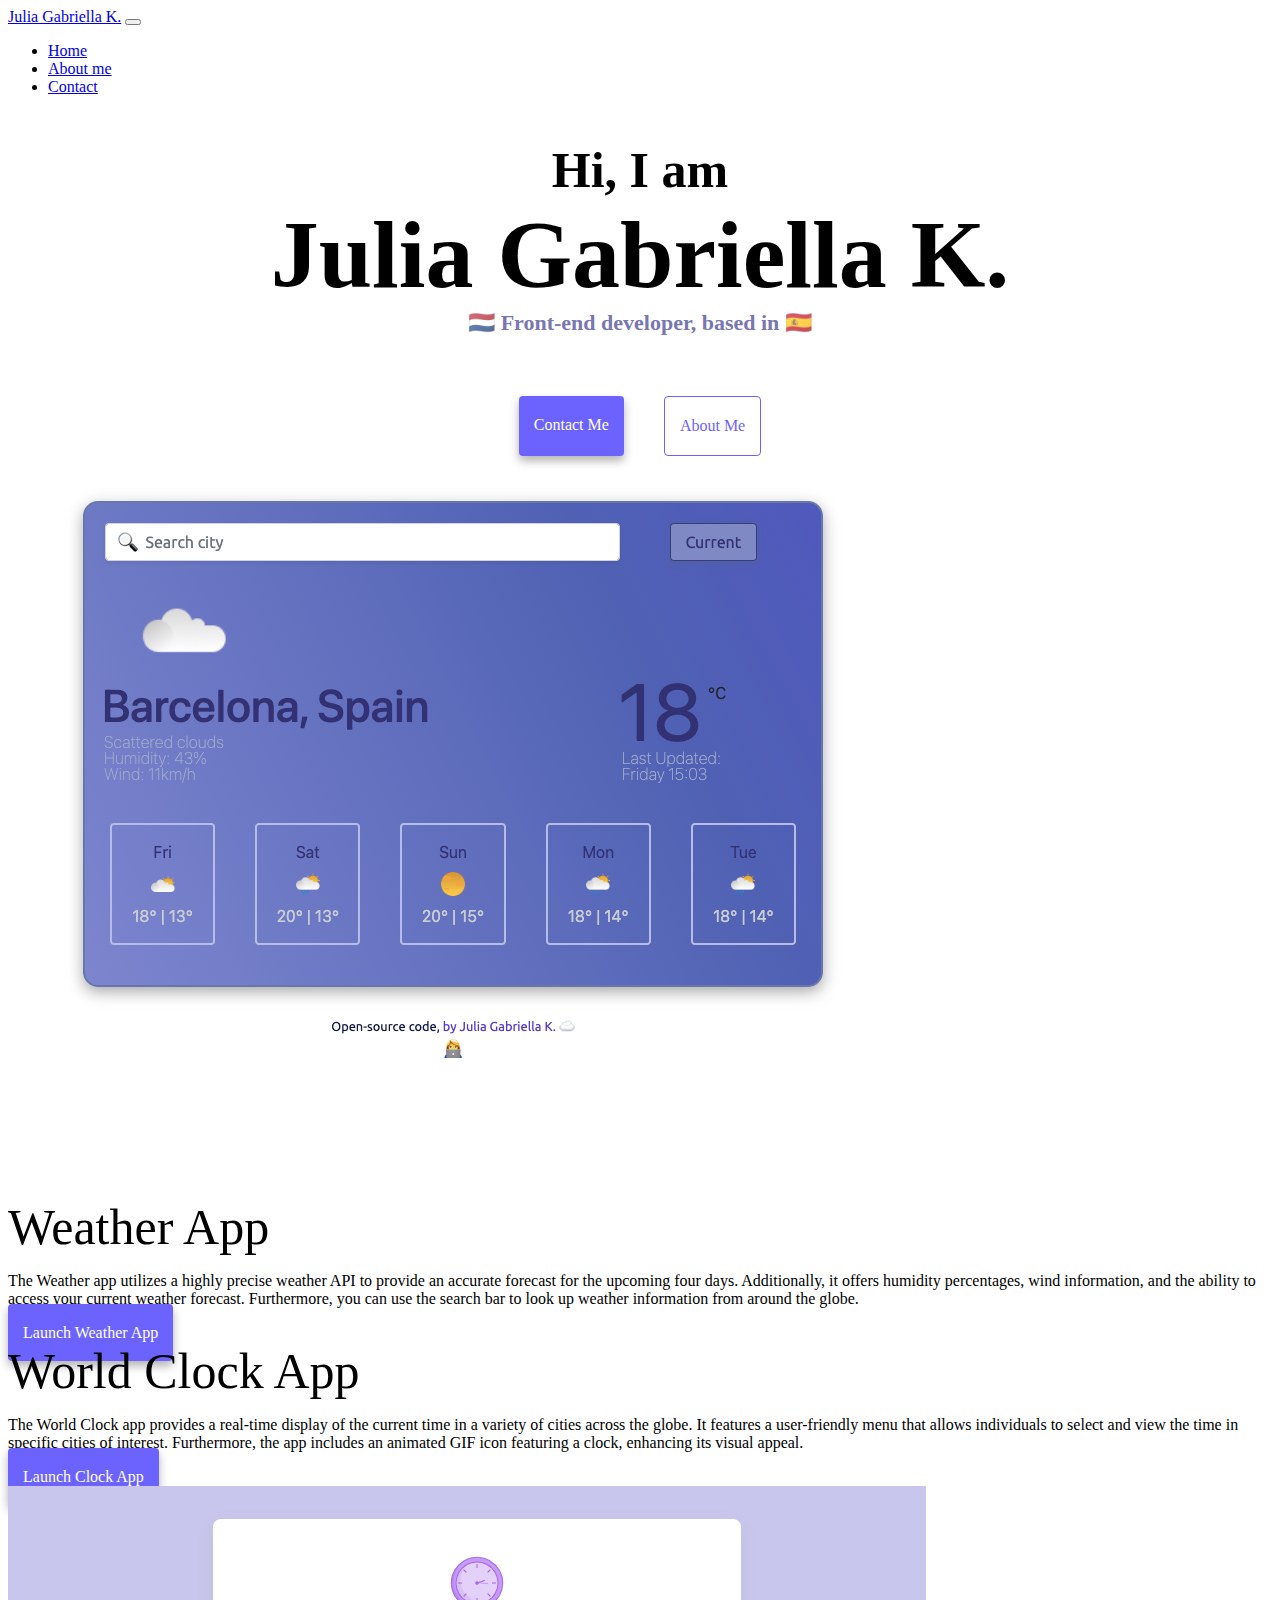
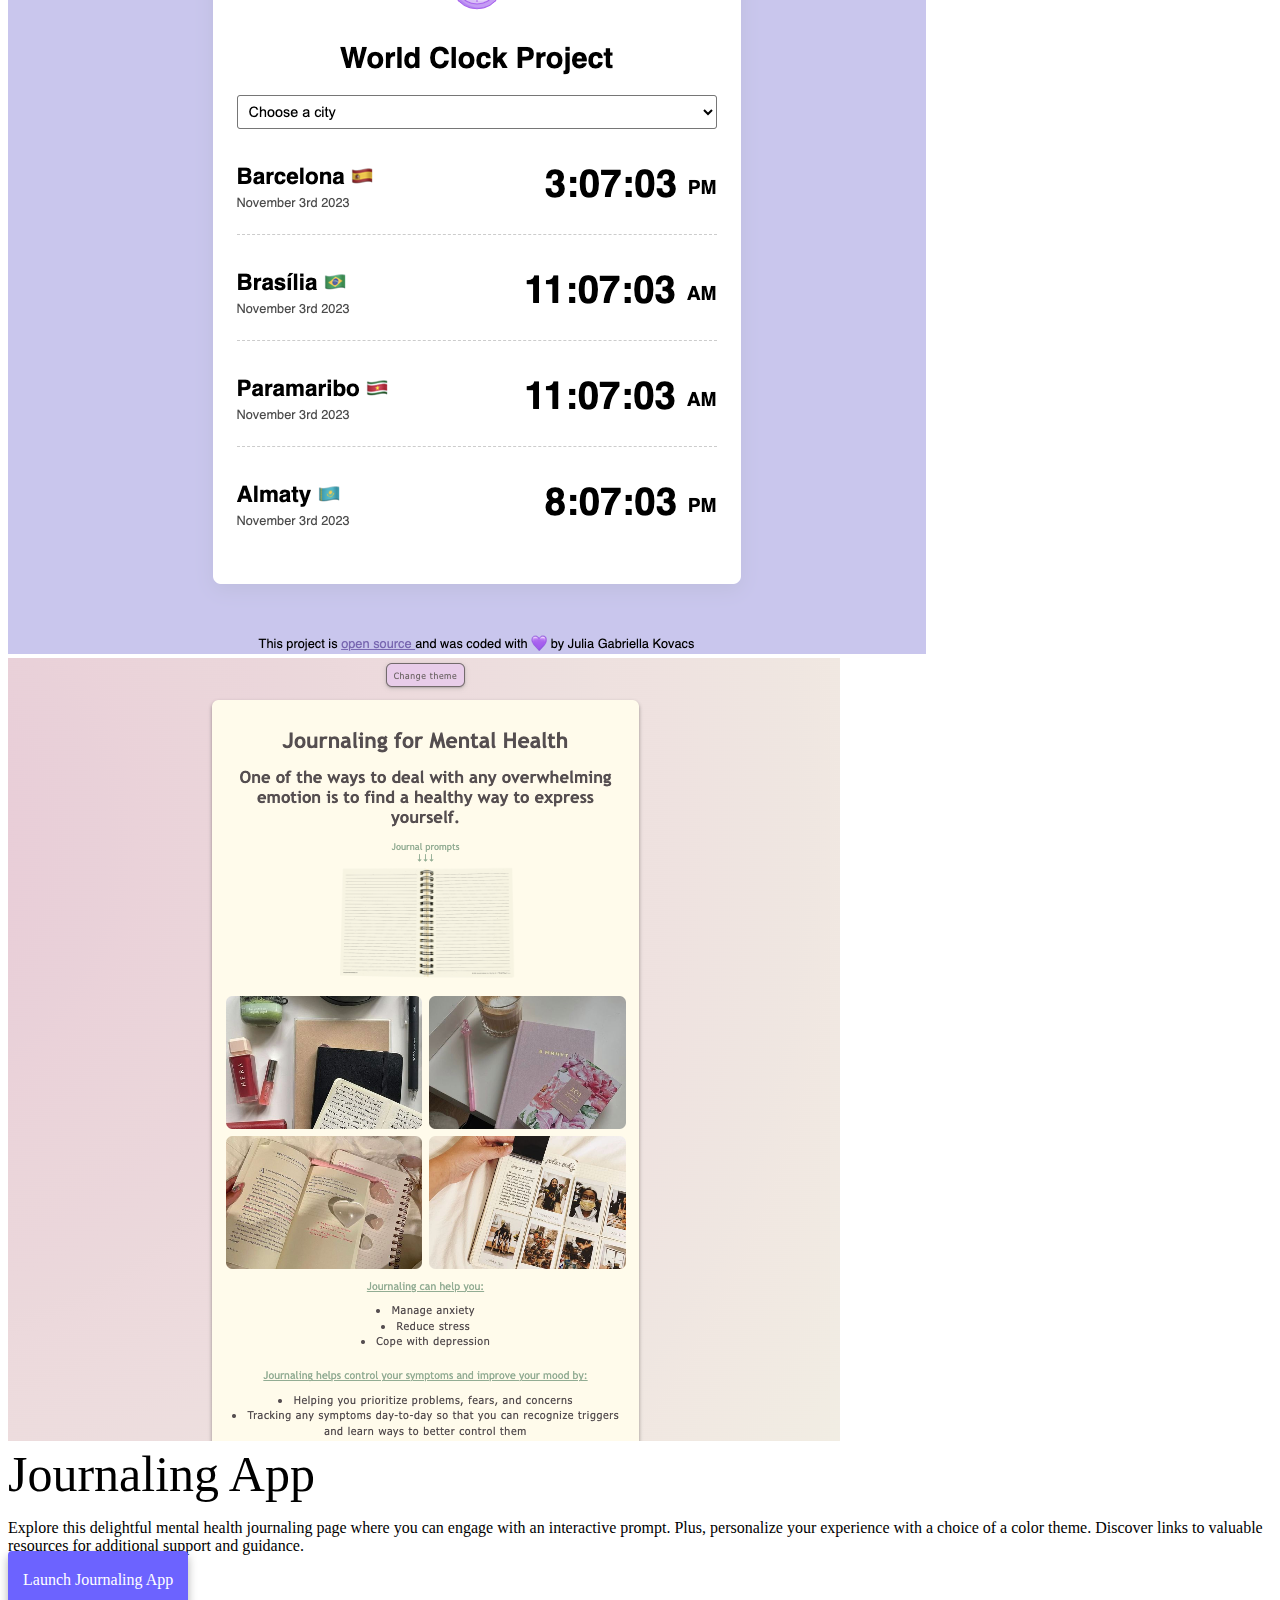
<file: index.html>
<!DOCTYPE html>
<html lang="en">
  <head>
    <meta charset="UTF-8" />
    <meta http-equiv="X-UA-Compatible" content="IE=edge" />
    <meta name="viewport" content="width=device-width, initial-scale=1.0" />
    <title>Front-End Developer - Julia Gabriella K.</title>
    <meta
      name="description"
      content="Introduction page and projects of a young future Front-end developer named Julia Gabriella K."
    />
    <link
      href="https://cdn.jsdelivr.net/npm/bootstrap@5.3.2/dist/css/bootstrap.min.css"
      rel="stylesheet"
      integrity="sha384-T3c6CoIi6uLrA9TneNEoa7RxnatzjcDSCmG1MXxSR1GAsXEV/Dwwykc2MPK8M2HN"
      crossorigin="anonymous"
    />
    <script
      src="https://cdn.jsdelivr.net/npm/bootstrap@5.3.2/dist/js/bootstrap.bundle.min.js"
      integrity="sha384-C6RzsynM9kWDrMNeT87bh95OGNyZPhcTNXj1NW7RuBCsyN/o0jlpcV8Qyq46cDfL"
      crossorigin="anonymous"
    ></script>
    <link rel="stylesheet" href="styles/style.css" />
  </head>
  <body>
    <nav class="navbar navbar-expand-lg bg-body-tertiary">
      <div class="container-fluid ps-5">
        <a class="navbar-brand" href="index.html">Julia Gabriella K.</a>
        <button
          class="navbar-toggler"
          type="button"
          data-bs-toggle="collapse"
          data-bs-target="#navbarNav"
          aria-controls="navbarNav"
          aria-expanded="false"
          aria-label="Toggle navigation"
        >
          <span class="navbar-toggler-icon"></span>
        </button>
        <div class="collapse navbar-collapse" id="navbarNav">
          <ul class="navbar-nav">
            <li class="nav-item">
              <a
                class="nav-link"
                aria-current="page"
                href="index.html"
                title="Home"
                >Home</a
              >
            </li>
            <li class="nav-item">
              <a class="nav-link" href="about.html" title="About me"
                >About me</a
              >
            </li>
            <li class="nav-item">
              <a class="nav-link" href="about.html#contact" title="Contact"
                >Contact</a
              >
            </li>
          </ul>
        </div>
      </div>
    </nav>

    <h2>Hi, I am</h2>
    <h1>Julia Gabriella K.</h1>
    <h3>🇳🇱 Front-end developer, based in 🇪🇸</h3>
    <div class="navigation-links">
      <a href="about.html#contact" class="contact-link" title="Contact me"
        >Contact me</a
      >
      <a href="about.html" class="about-link" title="About me">About me</a>
    </div>

    <div class="container">
      <div class="row mt-4">
        <div class="col-sm-6">
          <img
            src="images/weather.png"
            class="img-fluid rounded"
            title="Weather app"
          />
        </div>
        <div class="col-sm-6">
          <div class="app-name">Weather App</div>
          <p class="app-descriptions">
            The Weather app utilizes a highly precise weather API to provide an
            accurate forecast for the upcoming four days. Additionally, it
            offers humidity percentages, wind information, and the ability to
            access your current weather forecast. Furthermore, you can use the
            search bar to look up weather information from around the globe.
          </p>
          <div class="mt-5">
            <a
              href="https://weather-plus-project.netlify.app/"
              target="_blank"
              class="btn launch-links"
              title="Launch weather app"
              >Launch weather app</a
            >
          </div>
        </div>
      </div>
      <div class="row mt-5">
        <div class="col-sm-6">
          <div class="app-name">World Clock App</div>
          <p class="app-descriptions">
            The World Clock app provides a real-time display of the current time
            in a variety of cities across the globe. It features a user-friendly
            menu that allows individuals to select and view the time in specific
            cities of interest. Furthermore, the app includes an animated GIF
            icon featuring a clock, enhancing its visual appeal.
          </p>
          <div class="mt-5">
            <a
              href="https://worlds-clock-project.netlify.app/index.html"
              target="_blank"
              class="btn launch-links"
              title="Launch clock app"
              >Launch clock app</a
            >
          </div>
        </div>
        <div class="col-sm-6">
          <img
            src="images/clock.png"
            class="img-fluid rounded"
            title="Clock app"
          />
        </div>
      </div>
      <div class="row mt-5">
        <div class="col-sm-6">
          <img
            src="images/journaling.png"
            class="img-fluid rounded"
            title="Journaling app"
          />
        </div>
        <div class="col-sm-6">
          <div class="app-name">Journaling App</div>
          <p class="app-descriptions">
            Explore this delightful mental health journaling page where you can
            engage with an interactive prompt. Plus, personalize your experience
            with a choice of a color theme. Discover links to valuable resources
            for additional support and guidance.
          </p>
          <div class="mt-5">
            <a
              href="https://www.shecodes.io/cohorts/shecodes-basics-add-on-7a5f8b01-70ad-4280-a486-8e70f86945bf/projects/1444187"
              target="_blank"
              class="btn launch-links"
              title="Launch journaling app"
              >Launch journaling app</a
            >
          </div>
        </div>
      </div>
    </div>
  </body>
</html>
</file>
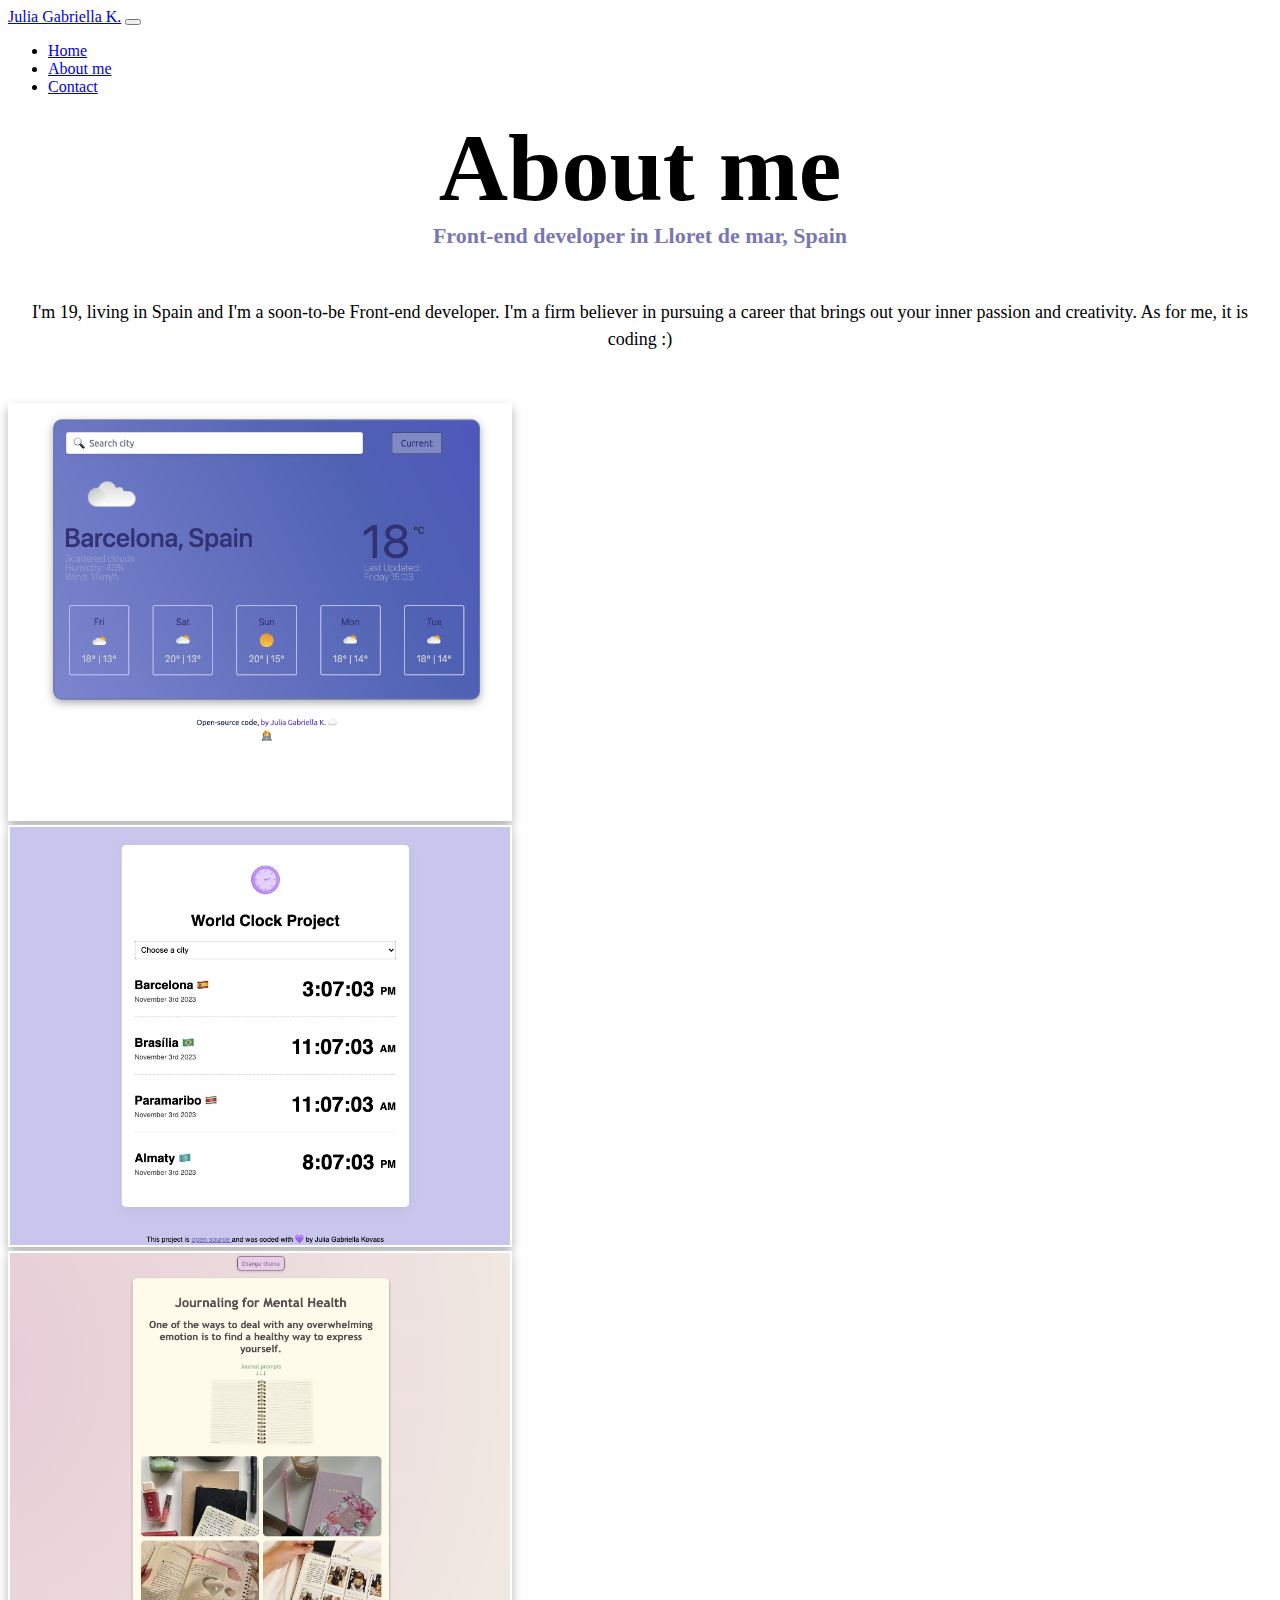
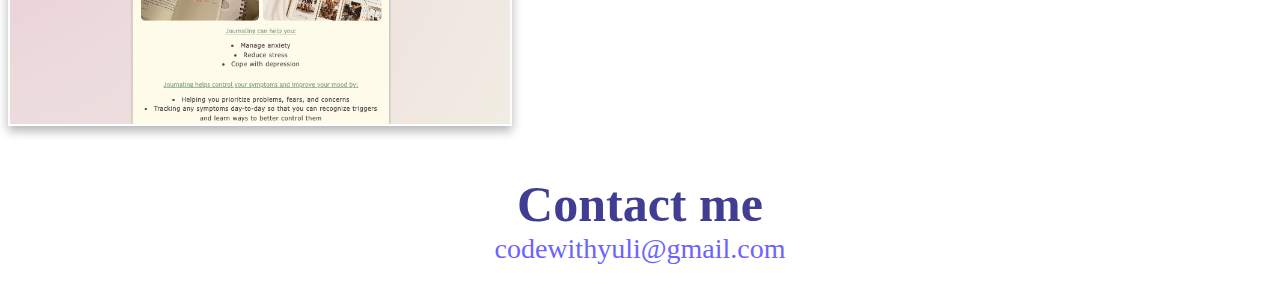
<file: about.html>
<!DOCTYPE html>
<html lang="en">
  <head>
    <meta charset="UTF-8" />
    <meta http-equiv="X-UA-Compatible" content="IE=edge" />
    <meta name="viewport" content="width=device-width, initial-scale=1.0" />
    <title>About me - Julia Gabriella K.</title>
    <meta
      name="description"
      content="About page of a future Front-end developer named Julia Gabriella K."
    />
    <link
      href="https://cdn.jsdelivr.net/npm/bootstrap@5.3.2/dist/css/bootstrap.min.css"
      rel="stylesheet"
      integrity="sha384-T3c6CoIi6uLrA9TneNEoa7RxnatzjcDSCmG1MXxSR1GAsXEV/Dwwykc2MPK8M2HN"
      crossorigin="anonymous"
    />
    <script
      src="https://cdn.jsdelivr.net/npm/bootstrap@5.3.2/dist/js/bootstrap.bundle.min.js"
      integrity="sha384-C6RzsynM9kWDrMNeT87bh95OGNyZPhcTNXj1NW7RuBCsyN/o0jlpcV8Qyq46cDfL"
      crossorigin="anonymous"
    ></script>

    <link rel="stylesheet" href="styles/style.css" />
  </head>
  <body>
    <nav class="navbar navbar-expand-lg bg-body-tertiary">
      <div class="container-fluid ps-5">
        <a class="navbar-brand" href="index.html">Julia Gabriella K.</a>
        <button
          class="navbar-toggler"
          type="button"
          data-bs-toggle="collapse"
          data-bs-target="#navbarNav"
          aria-controls="navbarNav"
          aria-expanded="false"
          aria-label="Toggle navigation"
        >
          <span class="navbar-toggler-icon"></span>
        </button>
        <div class="collapse navbar-collapse" id="navbarNav">
          <ul class="navbar-nav">
            <li class="nav-item">
              <a
                class="nav-link"
                aria-current="page"
                href="index.html"
                title="Home"
                >Home</a
              >
            </li>
            <li class="nav-item">
              <a class="nav-link" href="about.html" title="About me"
                >About me</a
              >
            </li>
            <li class="nav-item">
              <a class="nav-link" href="about.html#contact" title="Contact"
                >Contact</a
              >
            </li>
          </ul>
        </div>
      </div>
    </nav>
    <div class="mt-5">
      <h1>About me</h1>
    </div>
    <div>
      <h3>Front-end developer in Lloret de mar, Spain</h3>
    </div>

    <p class="about-paragraph">
      I'm 19, living in Spain and I'm a soon-to-be Front-end developer. I'm a
      firm believer in pursuing a career that brings out your inner passion and
      creativity. As for me, it is coding :)
    </p>

    <div class="container">
      <div class="row mt-5">
        <div class="col">
          <a href="https://weather-plus-project.netlify.app/" target="_blank">
            <img
              src="images/weather.png"
              class="img-fluid rounded about-images"
              title="Weather app"
            />
          </a>
        </div>
        <div class="col">
          <a
            href="https://worlds-clock-project.netlify.app/index.html"
            target="_blank"
          >
            <img
              src="images/clock.png"
              class="img-fluid rounded about-images"
              title="Clock app"
            />
          </a>
        </div>
        <div class="col">
          <a
            href="https://www.shecodes.io/cohorts/shecodes-basics-add-on-7a5f8b01-70ad-4280-a486-8e70f86945bf/projects/1444187"
            target="_blank"
          >
            <img
              src="images/journaling.png"
              class="img-fluid rounded about-images journaling-image"
              title="Journaling app"
            />
          </a>
        </div>
      </div>
    </div>

    <div id="contact">
      <h2 id="h2-contact">Contact me</h2>
      <a href="mailto:[email]" class="email-link" id="contact-me">
        codewithyuli@gmail.com
      </a>
    </div>
  </body>
</html>
</file>
<file: styles/style.css>
:root {
  --primary-color: #6c63ff;
  --secondary-color: #f5f2fe;
  --tertiary-color: #413d92;
  --box-shadow: 0 5px 10px rgba(0, 0, 0, 0.3);
}

body {
  margin-bottom: 30px;
}

h1,
h2,
h3 {
  text-align: center;
  margin: 0;
}

h1 {
  font-size: 96px;
}

h2 {
  font-size: 50px;
  margin-top: 45px;
}

h3 {
  font-size: 22px;
  opacity: 0.7;
  color: #413d92;
}

.about-paragraph {
  padding: 20px;
  border-radius: 4px;
  font-size: 18px;
  line-height: 1.5;
  text-align: center;
  margin: 30px 0;
}

.navigation-links {
  display: flex;
  margin-top: 40px;
  justify-content: center;
}

.navigation-links a {
  margin: 20px;
  border-radius: 4px;
  padding: 20px 15px;
  text-decoration: none;
  text-transform: capitalize;
}

.contact-link {
  background: var(--primary-color);
  box-shadow: var(--box-shadow);
  color: white;
  transition: all 150ms ease-in-out;
}

.about-link {
  color: var(--primary-color);
  border: 1px solid var(--primary-color);
  transition: all 150ms ease-in-out;
}

.contact-link:hover {
  color: var(--tertiary-color);
  transform: scale(1.1);
}

.about-link:hover {
  color: var(--tertiary-color);
  transform: scale(1.1);
}

.email-link {
  display: flex;
  justify-content: center;
  color: var(--primary-color);
  font-size: 28px;
  text-decoration: none;
}

.email-link:hover {
  text-decoration: underline;
}

.app-name {
  font-size: 50px;
}

.app-descriptions {
  display: flex;
  justify-content: flex-start;
}

.launch-links {
  border-radius: 4px;
  padding: 20px 15px;
  text-decoration: none;
  text-transform: capitalize;
  background: var(--primary-color);
  box-shadow: var(--box-shadow);
  color: white;
  transition: all 150ms ease-in-out;
}

.launch-links:hover {
  transform: scale(1.1);
  background: var(--primary-color);
}

.about-images {
  object-fit: cover;
  width: 500px;
  box-shadow: var(--box-shadow);
  border: 2px solid #ffffff;
  transition: all 200ms ease-in-out;
}

.about-images:hover {
  transform: scale(1.1);
}

.journaling-image {
  height: 89%;
}

@media (max-width: 576px) {
  h1 {
    font-size: 50px;
  }
  img {
    display: none;
  }

  body {
    text-align: center;
  }

  .about-images {
    display: block;
  }
}

#h2-contact {
  color: #413d92;
}
</file>
